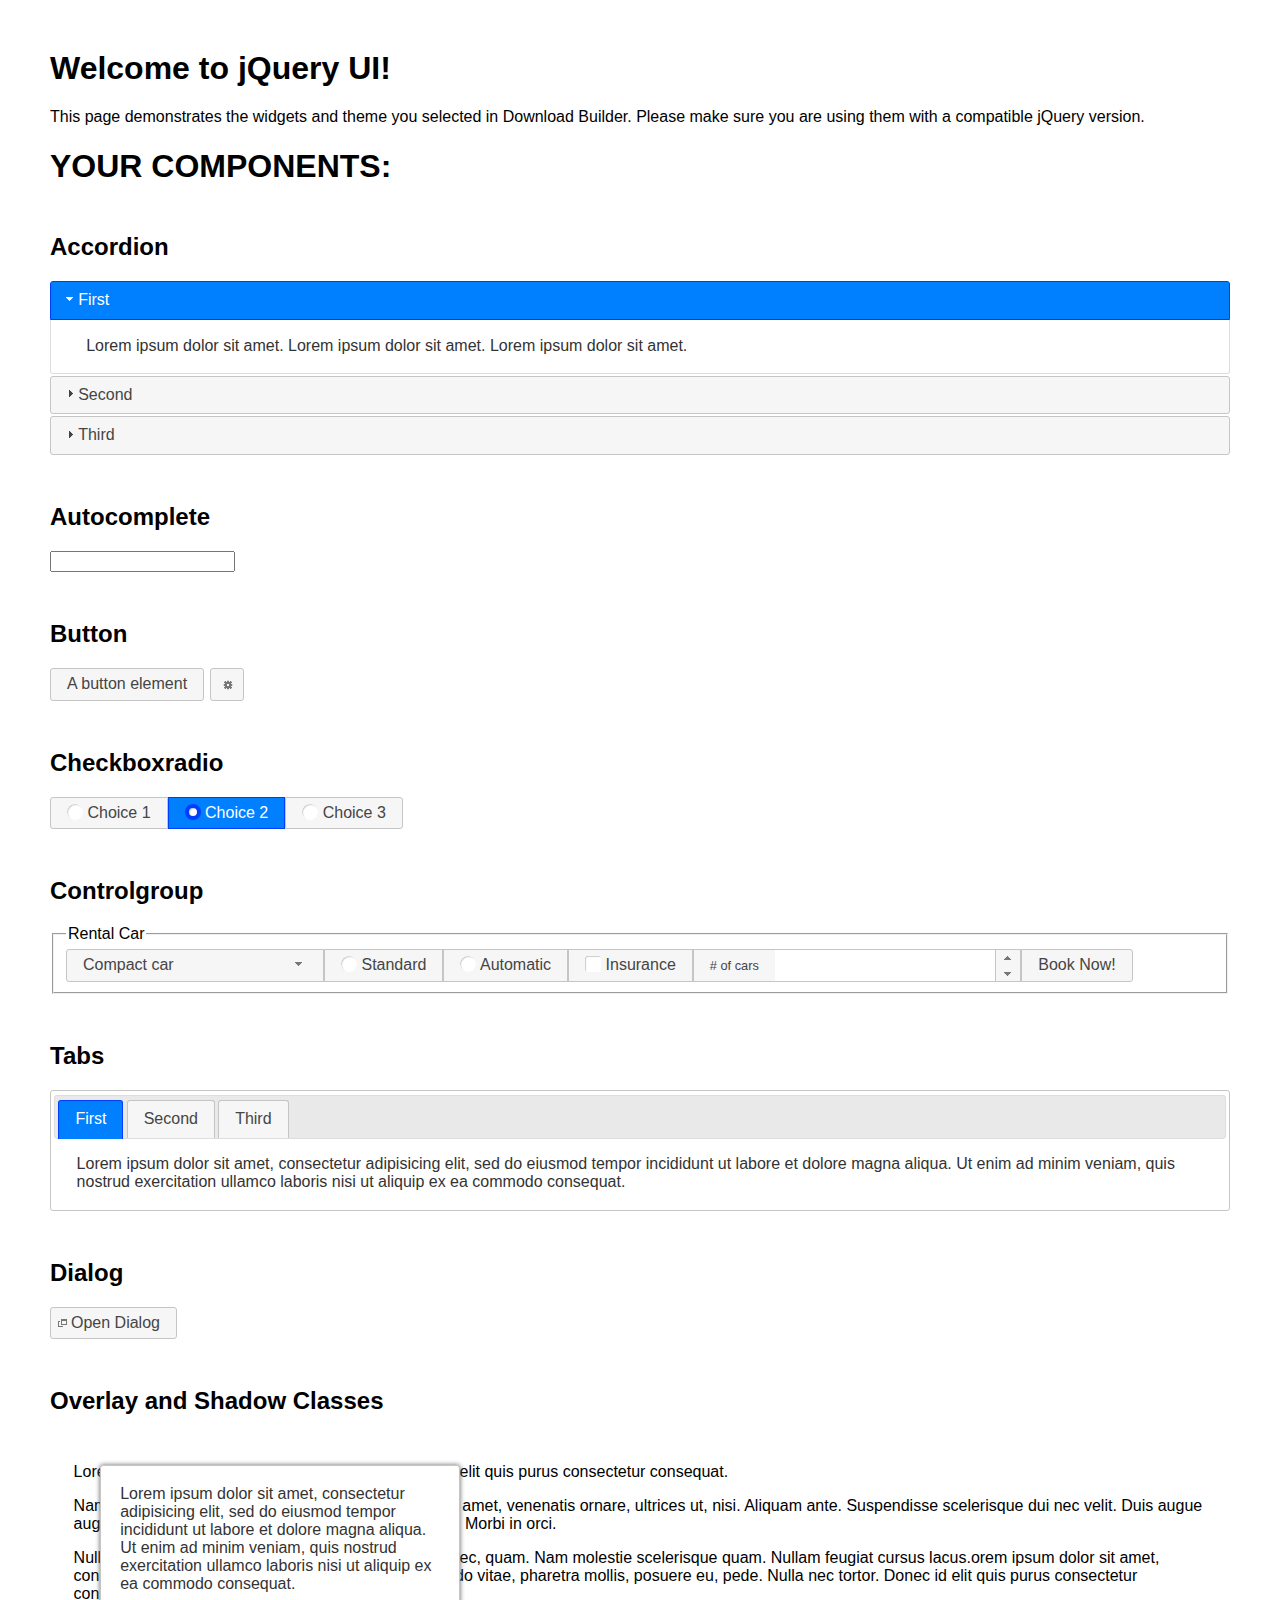
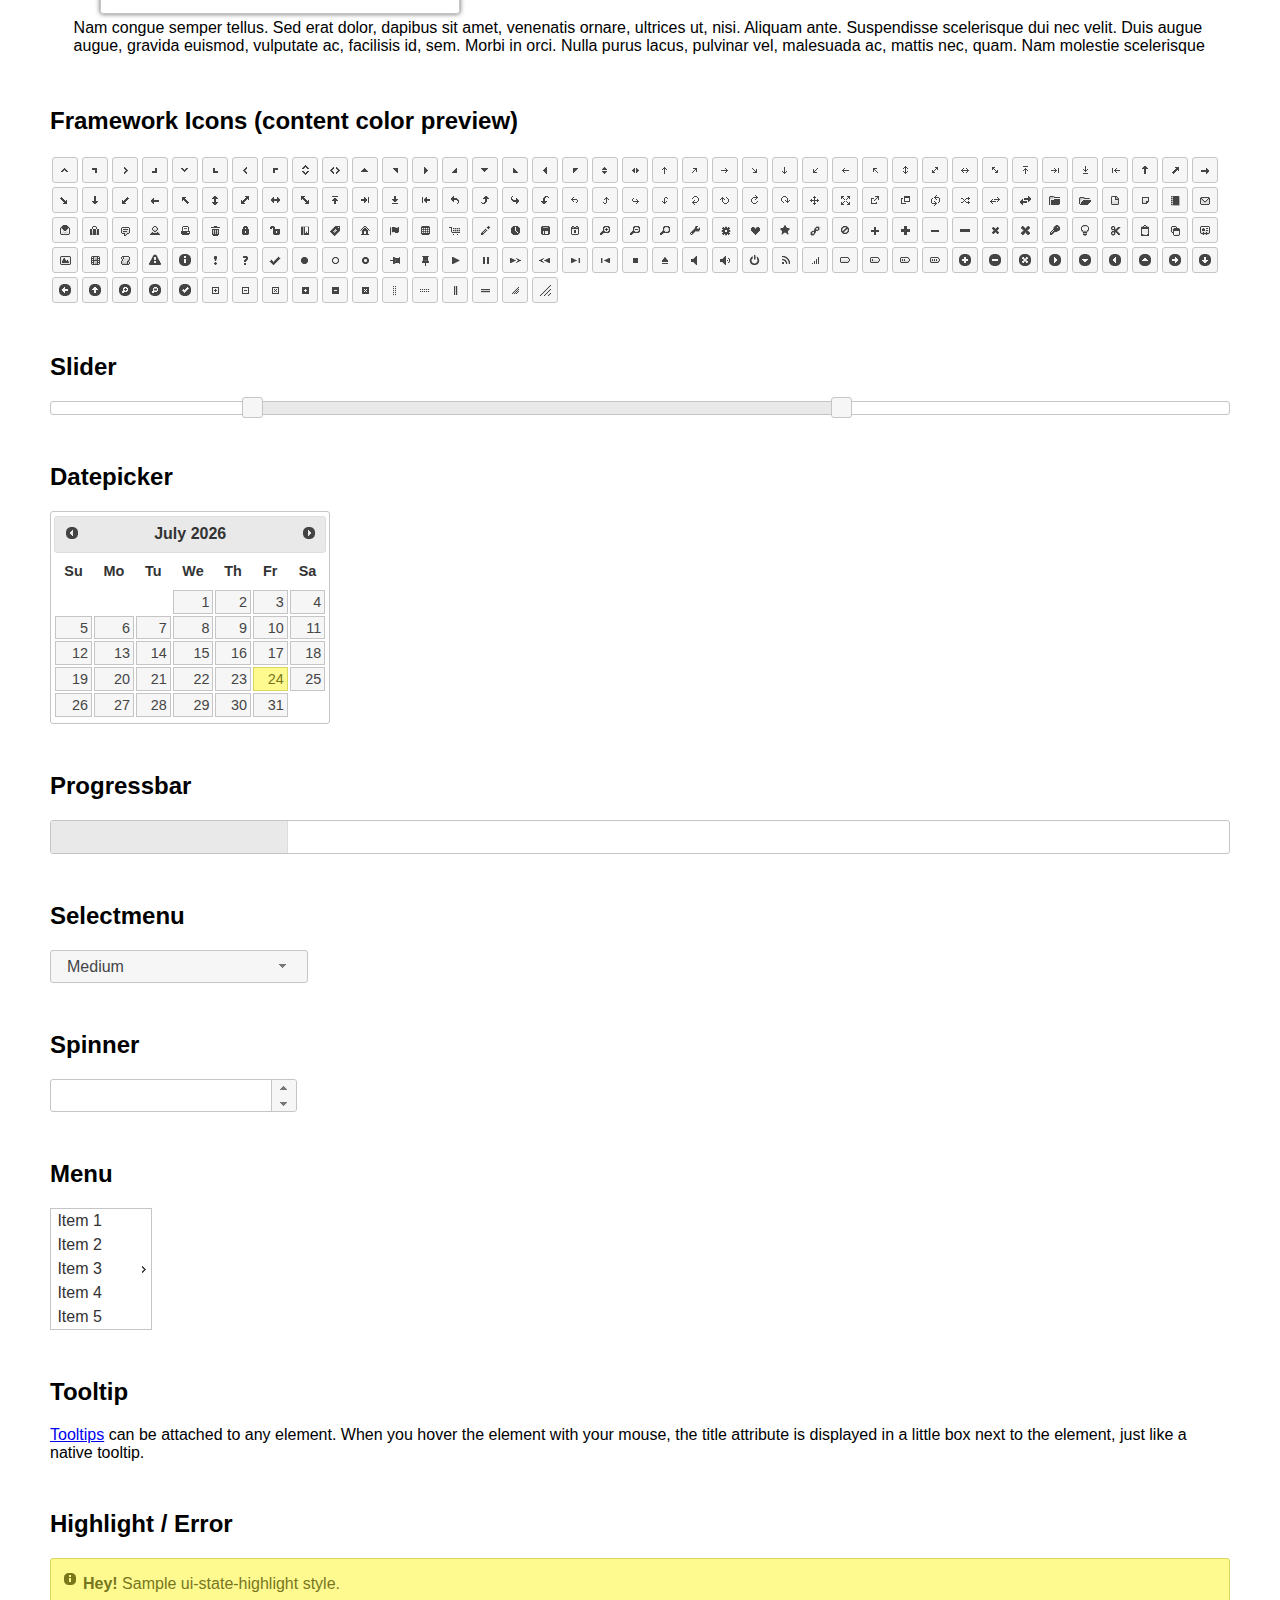
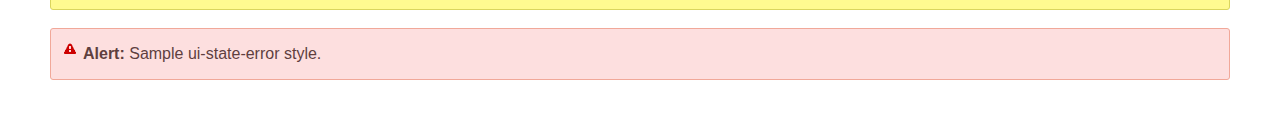
<file: jQuery/jquery-ui-1.12.1/index.html>
<!doctype html>
<html lang="us">
<head>
	<meta charset="utf-8">
	<title>jQuery UI Example Page</title>
	<link href="jquery-ui.css" rel="stylesheet">
	<style>
	body{
		font-family: "Trebuchet MS", sans-serif;
		margin: 50px;
	}
	.demoHeaders {
		margin-top: 2em;
	}
	#dialog-link {
		padding: .4em 1em .4em 20px;
		text-decoration: none;
		position: relative;
	}
	#dialog-link span.ui-icon {
		margin: 0 5px 0 0;
		position: absolute;
		left: .2em;
		top: 50%;
		margin-top: -8px;
	}
	#icons {
		margin: 0;
		padding: 0;
	}
	#icons li {
		margin: 2px;
		position: relative;
		padding: 4px 0;
		cursor: pointer;
		float: left;
		list-style: none;
	}
	#icons span.ui-icon {
		float: left;
		margin: 0 4px;
	}
	.fakewindowcontain .ui-widget-overlay {
		position: absolute;
	}
	select {
		width: 200px;
	}
	</style>
</head>
<body>

<h1>Welcome to jQuery UI!</h1>

<div class="ui-widget">
	<p>This page demonstrates the widgets and theme you selected in Download Builder. Please make sure you are using them with a compatible jQuery version.</p>
</div>

<h1>YOUR COMPONENTS:</h1>


<!-- Accordion -->
<h2 class="demoHeaders">Accordion</h2>
<div id="accordion">
	<h3>First</h3>
	<div>Lorem ipsum dolor sit amet. Lorem ipsum dolor sit amet. Lorem ipsum dolor sit amet.</div>
	<h3>Second</h3>
	<div>Phasellus mattis tincidunt nibh.</div>
	<h3>Third</h3>
	<div>Nam dui erat, auctor a, dignissim quis.</div>
</div>



<!-- Autocomplete -->
<h2 class="demoHeaders">Autocomplete</h2>
<div>
	<input id="autocomplete" title="type &quot;a&quot;">
</div>



<!-- Button -->
<h2 class="demoHeaders">Button</h2>
<button id="button">A button element</button>
<button id="button-icon">An icon-only button</button>



<!-- Checkboxradio -->
<h2 class="demoHeaders">Checkboxradio</h2>
<form style="margin-top: 1em;">
	<div id="radioset">
		<input type="radio" id="radio1" name="radio"><label for="radio1">Choice 1</label>
		<input type="radio" id="radio2" name="radio" checked="checked"><label for="radio2">Choice 2</label>
		<input type="radio" id="radio3" name="radio"><label for="radio3">Choice 3</label>
	</div>
</form>



<!-- Controlgroup -->
<h2 class="demoHeaders">Controlgroup</h2>
<fieldset>
	<legend>Rental Car</legend>
	<div id="controlgroup">
		<select id="car-type">
			<option>Compact car</option>
			<option>Midsize car</option>
			<option>Full size car</option>
			<option>SUV</option>
			<option>Luxury</option>
			<option>Truck</option>
			<option>Van</option>
		</select>
		<label for="transmission-standard">Standard</label>
		<input type="radio" name="transmission" id="transmission-standard">
		<label for="transmission-automatic">Automatic</label>
		<input type="radio" name="transmission" id="transmission-automatic">
		<label for="insurance">Insurance</label>
		<input type="checkbox" name="insurance" id="insurance">
		<label for="horizontal-spinner" class="ui-controlgroup-label"># of cars</label>
		<input id="horizontal-spinner" class="ui-spinner-input">
		<button>Book Now!</button>
	</div>
</fieldset>



<!-- Tabs -->
<h2 class="demoHeaders">Tabs</h2>
<div id="tabs">
	<ul>
		<li><a href="#tabs-1">First</a></li>
		<li><a href="#tabs-2">Second</a></li>
		<li><a href="#tabs-3">Third</a></li>
	</ul>
	<div id="tabs-1">Lorem ipsum dolor sit amet, consectetur adipisicing elit, sed do eiusmod tempor incididunt ut labore et dolore magna aliqua. Ut enim ad minim veniam, quis nostrud exercitation ullamco laboris nisi ut aliquip ex ea commodo consequat.</div>
	<div id="tabs-2">Phasellus mattis tincidunt nibh. Cras orci urna, blandit id, pretium vel, aliquet ornare, felis. Maecenas scelerisque sem non nisl. Fusce sed lorem in enim dictum bibendum.</div>
	<div id="tabs-3">Nam dui erat, auctor a, dignissim quis, sollicitudin eu, felis. Pellentesque nisi urna, interdum eget, sagittis et, consequat vestibulum, lacus. Mauris porttitor ullamcorper augue.</div>
</div>



<h2 class="demoHeaders">Dialog</h2>
<p>
	<button id="dialog-link" class="ui-button ui-corner-all ui-widget">
		<span class="ui-icon ui-icon-newwin"></span>Open Dialog
	</button>
</p>

<h2 class="demoHeaders">Overlay and Shadow Classes</h2>
<div style="position: relative; width: 96%; height: 200px; padding:1% 2%; overflow:hidden;" class="fakewindowcontain">
	<p>Lorem ipsum dolor sit amet,  Nulla nec tortor. Donec id elit quis purus consectetur consequat. </p><p>Nam congue semper tellus. Sed erat dolor, dapibus sit amet, venenatis ornare, ultrices ut, nisi. Aliquam ante. Suspendisse scelerisque dui nec velit. Duis augue augue, gravida euismod, vulputate ac, facilisis id, sem. Morbi in orci. </p><p>Nulla purus lacus, pulvinar vel, malesuada ac, mattis nec, quam. Nam molestie scelerisque quam. Nullam feugiat cursus lacus.orem ipsum dolor sit amet, consectetur adipiscing elit. Donec libero risus, commodo vitae, pharetra mollis, posuere eu, pede. Nulla nec tortor. Donec id elit quis purus consectetur consequat. </p><p>Nam congue semper tellus. Sed erat dolor, dapibus sit amet, venenatis ornare, ultrices ut, nisi. Aliquam ante. Suspendisse scelerisque dui nec velit. Duis augue augue, gravida euismod, vulputate ac, facilisis id, sem. Morbi in orci. Nulla purus lacus, pulvinar vel, malesuada ac, mattis nec, quam. Nam molestie scelerisque quam. </p><p>Nullam feugiat cursus lacus.orem ipsum dolor sit amet, consectetur adipiscing elit. Donec libero risus, commodo vitae, pharetra mollis, posuere eu, pede. Nulla nec tortor. Donec id elit quis purus consectetur consequat. Nam congue semper tellus. Sed erat dolor, dapibus sit amet, venenatis ornare, ultrices ut, nisi. Aliquam ante. </p><p>Suspendisse scelerisque dui nec velit. Duis augue augue, gravida euismod, vulputate ac, facilisis id, sem. Morbi in orci. Nulla purus lacus, pulvinar vel, malesuada ac, mattis nec, quam. Nam molestie scelerisque quam. Nullam feugiat cursus lacus.orem ipsum dolor sit amet, consectetur adipiscing elit. Donec libero risus, commodo vitae, pharetra mollis, posuere eu, pede. Nulla nec tortor. Donec id elit quis purus consectetur consequat. Nam congue semper tellus. Sed erat dolor, dapibus sit amet, venenatis ornare, ultrices ut, nisi. </p>

	<!-- ui-dialog -->
	<div class="ui-widget-overlay ui-front"></div>
	<div style="position: absolute; width: 320px; left: 50px; top: 30px; padding: 1.2em" class="ui-widget ui-front ui-widget-content ui-corner-all ui-widget-shadow">
		Lorem ipsum dolor sit amet, consectetur adipisicing elit, sed do eiusmod tempor incididunt ut labore et dolore magna aliqua. Ut enim ad minim veniam, quis nostrud exercitation ullamco laboris nisi ut aliquip ex ea commodo consequat.
	</div>

</div>

<!-- ui-dialog -->
<div id="dialog" title="Dialog Title">
	<p>Lorem ipsum dolor sit amet, consectetur adipisicing elit, sed do eiusmod tempor incididunt ut labore et dolore magna aliqua. Ut enim ad minim veniam, quis nostrud exercitation ullamco laboris nisi ut aliquip ex ea commodo consequat.</p>
</div>



<h2 class="demoHeaders">Framework Icons (content color preview)</h2>
<ul id="icons" class="ui-widget ui-helper-clearfix">
	<li class="ui-state-default ui-corner-all" title=".ui-icon-caret-1-n"><span class="ui-icon ui-icon-caret-1-n"></span></li>
	<li class="ui-state-default ui-corner-all" title=".ui-icon-caret-1-ne"><span class="ui-icon ui-icon-caret-1-ne"></span></li>
	<li class="ui-state-default ui-corner-all" title=".ui-icon-caret-1-e"><span class="ui-icon ui-icon-caret-1-e"></span></li>
	<li class="ui-state-default ui-corner-all" title=".ui-icon-caret-1-se"><span class="ui-icon ui-icon-caret-1-se"></span></li>
	<li class="ui-state-default ui-corner-all" title=".ui-icon-caret-1-s"><span class="ui-icon ui-icon-caret-1-s"></span></li>
	<li class="ui-state-default ui-corner-all" title=".ui-icon-caret-1-sw"><span class="ui-icon ui-icon-caret-1-sw"></span></li>
	<li class="ui-state-default ui-corner-all" title=".ui-icon-caret-1-w"><span class="ui-icon ui-icon-caret-1-w"></span></li>
	<li class="ui-state-default ui-corner-all" title=".ui-icon-caret-1-nw"><span class="ui-icon ui-icon-caret-1-nw"></span></li>
	<li class="ui-state-default ui-corner-all" title=".ui-icon-caret-2-n-s"><span class="ui-icon ui-icon-caret-2-n-s"></span></li>
	<li class="ui-state-default ui-corner-all" title=".ui-icon-caret-2-e-w"><span class="ui-icon ui-icon-caret-2-e-w"></span></li>
	<li class="ui-state-default ui-corner-all" title=".ui-icon-triangle-1-n"><span class="ui-icon ui-icon-triangle-1-n"></span></li>
	<li class="ui-state-default ui-corner-all" title=".ui-icon-triangle-1-ne"><span class="ui-icon ui-icon-triangle-1-ne"></span></li>
	<li class="ui-state-default ui-corner-all" title=".ui-icon-triangle-1-e"><span class="ui-icon ui-icon-triangle-1-e"></span></li>
	<li class="ui-state-default ui-corner-all" title=".ui-icon-triangle-1-se"><span class="ui-icon ui-icon-triangle-1-se"></span></li>
	<li class="ui-state-default ui-corner-all" title=".ui-icon-triangle-1-s"><span class="ui-icon ui-icon-triangle-1-s"></span></li>
	<li class="ui-state-default ui-corner-all" title=".ui-icon-triangle-1-sw"><span class="ui-icon ui-icon-triangle-1-sw"></span></li>
	<li class="ui-state-default ui-corner-all" title=".ui-icon-triangle-1-w"><span class="ui-icon ui-icon-triangle-1-w"></span></li>
	<li class="ui-state-default ui-corner-all" title=".ui-icon-triangle-1-nw"><span class="ui-icon ui-icon-triangle-1-nw"></span></li>
	<li class="ui-state-default ui-corner-all" title=".ui-icon-triangle-2-n-s"><span class="ui-icon ui-icon-triangle-2-n-s"></span></li>
	<li class="ui-state-default ui-corner-all" title=".ui-icon-triangle-2-e-w"><span class="ui-icon ui-icon-triangle-2-e-w"></span></li>
	<li class="ui-state-default ui-corner-all" title=".ui-icon-arrow-1-n"><span class="ui-icon ui-icon-arrow-1-n"></span></li>
	<li class="ui-state-default ui-corner-all" title=".ui-icon-arrow-1-ne"><span class="ui-icon ui-icon-arrow-1-ne"></span></li>
	<li class="ui-state-default ui-corner-all" title=".ui-icon-arrow-1-e"><span class="ui-icon ui-icon-arrow-1-e"></span></li>
	<li class="ui-state-default ui-corner-all" title=".ui-icon-arrow-1-se"><span class="ui-icon ui-icon-arrow-1-se"></span></li>
	<li class="ui-state-default ui-corner-all" title=".ui-icon-arrow-1-s"><span class="ui-icon ui-icon-arrow-1-s"></span></li>
	<li class="ui-state-default ui-corner-all" title=".ui-icon-arrow-1-sw"><span class="ui-icon ui-icon-arrow-1-sw"></span></li>
	<li class="ui-state-default ui-corner-all" title=".ui-icon-arrow-1-w"><span class="ui-icon ui-icon-arrow-1-w"></span></li>
	<li class="ui-state-default ui-corner-all" title=".ui-icon-arrow-1-nw"><span class="ui-icon ui-icon-arrow-1-nw"></span></li>
	<li class="ui-state-default ui-corner-all" title=".ui-icon-arrow-2-n-s"><span class="ui-icon ui-icon-arrow-2-n-s"></span></li>
	<li class="ui-state-default ui-corner-all" title=".ui-icon-arrow-2-ne-sw"><span class="ui-icon ui-icon-arrow-2-ne-sw"></span></li>
	<li class="ui-state-default ui-corner-all" title=".ui-icon-arrow-2-e-w"><span class="ui-icon ui-icon-arrow-2-e-w"></span></li>
	<li class="ui-state-default ui-corner-all" title=".ui-icon-arrow-2-se-nw"><span class="ui-icon ui-icon-arrow-2-se-nw"></span></li>
	<li class="ui-state-default ui-corner-all" title=".ui-icon-arrowstop-1-n"><span class="ui-icon ui-icon-arrowstop-1-n"></span></li>
	<li class="ui-state-default ui-corner-all" title=".ui-icon-arrowstop-1-e"><span class="ui-icon ui-icon-arrowstop-1-e"></span></li>
	<li class="ui-state-default ui-corner-all" title=".ui-icon-arrowstop-1-s"><span class="ui-icon ui-icon-arrowstop-1-s"></span></li>
	<li class="ui-state-default ui-corner-all" title=".ui-icon-arrowstop-1-w"><span class="ui-icon ui-icon-arrowstop-1-w"></span></li>
	<li class="ui-state-default ui-corner-all" title=".ui-icon-arrowthick-1-n"><span class="ui-icon ui-icon-arrowthick-1-n"></span></li>
	<li class="ui-state-default ui-corner-all" title=".ui-icon-arrowthick-1-ne"><span class="ui-icon ui-icon-arrowthick-1-ne"></span></li>
	<li class="ui-state-default ui-corner-all" title=".ui-icon-arrowthick-1-e"><span class="ui-icon ui-icon-arrowthick-1-e"></span></li>
	<li class="ui-state-default ui-corner-all" title=".ui-icon-arrowthick-1-se"><span class="ui-icon ui-icon-arrowthick-1-se"></span></li>
	<li class="ui-state-default ui-corner-all" title=".ui-icon-arrowthick-1-s"><span class="ui-icon ui-icon-arrowthick-1-s"></span></li>
	<li class="ui-state-default ui-corner-all" title=".ui-icon-arrowthick-1-sw"><span class="ui-icon ui-icon-arrowthick-1-sw"></span></li>
	<li class="ui-state-default ui-corner-all" title=".ui-icon-arrowthick-1-w"><span class="ui-icon ui-icon-arrowthick-1-w"></span></li>
	<li class="ui-state-default ui-corner-all" title=".ui-icon-arrowthick-1-nw"><span class="ui-icon ui-icon-arrowthick-1-nw"></span></li>
	<li class="ui-state-default ui-corner-all" title=".ui-icon-arrowthick-2-n-s"><span class="ui-icon ui-icon-arrowthick-2-n-s"></span></li>
	<li class="ui-state-default ui-corner-all" title=".ui-icon-arrowthick-2-ne-sw"><span class="ui-icon ui-icon-arrowthick-2-ne-sw"></span></li>
	<li class="ui-state-default ui-corner-all" title=".ui-icon-arrowthick-2-e-w"><span class="ui-icon ui-icon-arrowthick-2-e-w"></span></li>
	<li class="ui-state-default ui-corner-all" title=".ui-icon-arrowthick-2-se-nw"><span class="ui-icon ui-icon-arrowthick-2-se-nw"></span></li>
	<li class="ui-state-default ui-corner-all" title=".ui-icon-arrowthickstop-1-n"><span class="ui-icon ui-icon-arrowthickstop-1-n"></span></li>
	<li class="ui-state-default ui-corner-all" title=".ui-icon-arrowthickstop-1-e"><span class="ui-icon ui-icon-arrowthickstop-1-e"></span></li>
	<li class="ui-state-default ui-corner-all" title=".ui-icon-arrowthickstop-1-s"><span class="ui-icon ui-icon-arrowthickstop-1-s"></span></li>
	<li class="ui-state-default ui-corner-all" title=".ui-icon-arrowthickstop-1-w"><span class="ui-icon ui-icon-arrowthickstop-1-w"></span></li>
	<li class="ui-state-default ui-corner-all" title=".ui-icon-arrowreturnthick-1-w"><span class="ui-icon ui-icon-arrowreturnthick-1-w"></span></li>
	<li class="ui-state-default ui-corner-all" title=".ui-icon-arrowreturnthick-1-n"><span class="ui-icon ui-icon-arrowreturnthick-1-n"></span></li>
	<li class="ui-state-default ui-corner-all" title=".ui-icon-arrowreturnthick-1-e"><span class="ui-icon ui-icon-arrowreturnthick-1-e"></span></li>
	<li class="ui-state-default ui-corner-all" title=".ui-icon-arrowreturnthick-1-s"><span class="ui-icon ui-icon-arrowreturnthick-1-s"></span></li>
	<li class="ui-state-default ui-corner-all" title=".ui-icon-arrowreturn-1-w"><span class="ui-icon ui-icon-arrowreturn-1-w"></span></li>
	<li class="ui-state-default ui-corner-all" title=".ui-icon-arrowreturn-1-n"><span class="ui-icon ui-icon-arrowreturn-1-n"></span></li>
	<li class="ui-state-default ui-corner-all" title=".ui-icon-arrowreturn-1-e"><span class="ui-icon ui-icon-arrowreturn-1-e"></span></li>
	<li class="ui-state-default ui-corner-all" title=".ui-icon-arrowreturn-1-s"><span class="ui-icon ui-icon-arrowreturn-1-s"></span></li>
	<li class="ui-state-default ui-corner-all" title=".ui-icon-arrowrefresh-1-w"><span class="ui-icon ui-icon-arrowrefresh-1-w"></span></li>
	<li class="ui-state-default ui-corner-all" title=".ui-icon-arrowrefresh-1-n"><span class="ui-icon ui-icon-arrowrefresh-1-n"></span></li>
	<li class="ui-state-default ui-corner-all" title=".ui-icon-arrowrefresh-1-e"><span class="ui-icon ui-icon-arrowrefresh-1-e"></span></li>
	<li class="ui-state-default ui-corner-all" title=".ui-icon-arrowrefresh-1-s"><span class="ui-icon ui-icon-arrowrefresh-1-s"></span></li>
	<li class="ui-state-default ui-corner-all" title=".ui-icon-arrow-4"><span class="ui-icon ui-icon-arrow-4"></span></li>
	<li class="ui-state-default ui-corner-all" title=".ui-icon-arrow-4-diag"><span class="ui-icon ui-icon-arrow-4-diag"></span></li>
	<li class="ui-state-default ui-corner-all" title=".ui-icon-extlink"><span class="ui-icon ui-icon-extlink"></span></li>
	<li class="ui-state-default ui-corner-all" title=".ui-icon-newwin"><span class="ui-icon ui-icon-newwin"></span></li>
	<li class="ui-state-default ui-corner-all" title=".ui-icon-refresh"><span class="ui-icon ui-icon-refresh"></span></li>
	<li class="ui-state-default ui-corner-all" title=".ui-icon-shuffle"><span class="ui-icon ui-icon-shuffle"></span></li>
	<li class="ui-state-default ui-corner-all" title=".ui-icon-transfer-e-w"><span class="ui-icon ui-icon-transfer-e-w"></span></li>
	<li class="ui-state-default ui-corner-all" title=".ui-icon-transferthick-e-w"><span class="ui-icon ui-icon-transferthick-e-w"></span></li>
	<li class="ui-state-default ui-corner-all" title=".ui-icon-folder-collapsed"><span class="ui-icon ui-icon-folder-collapsed"></span></li>
	<li class="ui-state-default ui-corner-all" title=".ui-icon-folder-open"><span class="ui-icon ui-icon-folder-open"></span></li>
	<li class="ui-state-default ui-corner-all" title=".ui-icon-document"><span class="ui-icon ui-icon-document"></span></li>
	<li class="ui-state-default ui-corner-all" title=".ui-icon-document-b"><span class="ui-icon ui-icon-document-b"></span></li>
	<li class="ui-state-default ui-corner-all" title=".ui-icon-note"><span class="ui-icon ui-icon-note"></span></li>
	<li class="ui-state-default ui-corner-all" title=".ui-icon-mail-closed"><span class="ui-icon ui-icon-mail-closed"></span></li>
	<li class="ui-state-default ui-corner-all" title=".ui-icon-mail-open"><span class="ui-icon ui-icon-mail-open"></span></li>
	<li class="ui-state-default ui-corner-all" title=".ui-icon-suitcase"><span class="ui-icon ui-icon-suitcase"></span></li>
	<li class="ui-state-default ui-corner-all" title=".ui-icon-comment"><span class="ui-icon ui-icon-comment"></span></li>
	<li class="ui-state-default ui-corner-all" title=".ui-icon-person"><span class="ui-icon ui-icon-person"></span></li>
	<li class="ui-state-default ui-corner-all" title=".ui-icon-print"><span class="ui-icon ui-icon-print"></span></li>
	<li class="ui-state-default ui-corner-all" title=".ui-icon-trash"><span class="ui-icon ui-icon-trash"></span></li>
	<li class="ui-state-default ui-corner-all" title=".ui-icon-locked"><span class="ui-icon ui-icon-locked"></span></li>
	<li class="ui-state-default ui-corner-all" title=".ui-icon-unlocked"><span class="ui-icon ui-icon-unlocked"></span></li>
	<li class="ui-state-default ui-corner-all" title=".ui-icon-bookmark"><span class="ui-icon ui-icon-bookmark"></span></li>
	<li class="ui-state-default ui-corner-all" title=".ui-icon-tag"><span class="ui-icon ui-icon-tag"></span></li>
	<li class="ui-state-default ui-corner-all" title=".ui-icon-home"><span class="ui-icon ui-icon-home"></span></li>
	<li class="ui-state-default ui-corner-all" title=".ui-icon-flag"><span class="ui-icon ui-icon-flag"></span></li>
	<li class="ui-state-default ui-corner-all" title=".ui-icon-calculator"><span class="ui-icon ui-icon-calculator"></span></li>
	<li class="ui-state-default ui-corner-all" title=".ui-icon-cart"><span class="ui-icon ui-icon-cart"></span></li>
	<li class="ui-state-default ui-corner-all" title=".ui-icon-pencil"><span class="ui-icon ui-icon-pencil"></span></li>
	<li class="ui-state-default ui-corner-all" title=".ui-icon-clock"><span class="ui-icon ui-icon-clock"></span></li>
	<li class="ui-state-default ui-corner-all" title=".ui-icon-disk"><span class="ui-icon ui-icon-disk"></span></li>
	<li class="ui-state-default ui-corner-all" title=".ui-icon-calendar"><span class="ui-icon ui-icon-calendar"></span></li>
	<li class="ui-state-default ui-corner-all" title=".ui-icon-zoomin"><span class="ui-icon ui-icon-zoomin"></span></li>
	<li class="ui-state-default ui-corner-all" title=".ui-icon-zoomout"><span class="ui-icon ui-icon-zoomout"></span></li>
	<li class="ui-state-default ui-corner-all" title=".ui-icon-search"><span class="ui-icon ui-icon-search"></span></li>
	<li class="ui-state-default ui-corner-all" title=".ui-icon-wrench"><span class="ui-icon ui-icon-wrench"></span></li>
	<li class="ui-state-default ui-corner-all" title=".ui-icon-gear"><span class="ui-icon ui-icon-gear"></span></li>
	<li class="ui-state-default ui-corner-all" title=".ui-icon-heart"><span class="ui-icon ui-icon-heart"></span></li>
	<li class="ui-state-default ui-corner-all" title=".ui-icon-star"><span class="ui-icon ui-icon-star"></span></li>
	<li class="ui-state-default ui-corner-all" title=".ui-icon-link"><span class="ui-icon ui-icon-link"></span></li>
	<li class="ui-state-default ui-corner-all" title=".ui-icon-cancel"><span class="ui-icon ui-icon-cancel"></span></li>
	<li class="ui-state-default ui-corner-all" title=".ui-icon-plus"><span class="ui-icon ui-icon-plus"></span></li>
	<li class="ui-state-default ui-corner-all" title=".ui-icon-plusthick"><span class="ui-icon ui-icon-plusthick"></span></li>
	<li class="ui-state-default ui-corner-all" title=".ui-icon-minus"><span class="ui-icon ui-icon-minus"></span></li>
	<li class="ui-state-default ui-corner-all" title=".ui-icon-minusthick"><span class="ui-icon ui-icon-minusthick"></span></li>
	<li class="ui-state-default ui-corner-all" title=".ui-icon-close"><span class="ui-icon ui-icon-close"></span></li>
	<li class="ui-state-default ui-corner-all" title=".ui-icon-closethick"><span class="ui-icon ui-icon-closethick"></span></li>
	<li class="ui-state-default ui-corner-all" title=".ui-icon-key"><span class="ui-icon ui-icon-key"></span></li>
	<li class="ui-state-default ui-corner-all" title=".ui-icon-lightbulb"><span class="ui-icon ui-icon-lightbulb"></span></li>
	<li class="ui-state-default ui-corner-all" title=".ui-icon-scissors"><span class="ui-icon ui-icon-scissors"></span></li>
	<li class="ui-state-default ui-corner-all" title=".ui-icon-clipboard"><span class="ui-icon ui-icon-clipboard"></span></li>
	<li class="ui-state-default ui-corner-all" title=".ui-icon-copy"><span class="ui-icon ui-icon-copy"></span></li>
	<li class="ui-state-default ui-corner-all" title=".ui-icon-contact"><span class="ui-icon ui-icon-contact"></span></li>
	<li class="ui-state-default ui-corner-all" title=".ui-icon-image"><span class="ui-icon ui-icon-image"></span></li>
	<li class="ui-state-default ui-corner-all" title=".ui-icon-video"><span class="ui-icon ui-icon-video"></span></li>
	<li class="ui-state-default ui-corner-all" title=".ui-icon-script"><span class="ui-icon ui-icon-script"></span></li>
	<li class="ui-state-default ui-corner-all" title=".ui-icon-alert"><span class="ui-icon ui-icon-alert"></span></li>
	<li class="ui-state-default ui-corner-all" title=".ui-icon-info"><span class="ui-icon ui-icon-info"></span></li>
	<li class="ui-state-default ui-corner-all" title=".ui-icon-notice"><span class="ui-icon ui-icon-notice"></span></li>
	<li class="ui-state-default ui-corner-all" title=".ui-icon-help"><span class="ui-icon ui-icon-help"></span></li>
	<li class="ui-state-default ui-corner-all" title=".ui-icon-check"><span class="ui-icon ui-icon-check"></span></li>
	<li class="ui-state-default ui-corner-all" title=".ui-icon-bullet"><span class="ui-icon ui-icon-bullet"></span></li>
	<li class="ui-state-default ui-corner-all" title=".ui-icon-radio-off"><span class="ui-icon ui-icon-radio-off"></span></li>
	<li class="ui-state-default ui-corner-all" title=".ui-icon-radio-on"><span class="ui-icon ui-icon-radio-on"></span></li>
	<li class="ui-state-default ui-corner-all" title=".ui-icon-pin-w"><span class="ui-icon ui-icon-pin-w"></span></li>
	<li class="ui-state-default ui-corner-all" title=".ui-icon-pin-s"><span class="ui-icon ui-icon-pin-s"></span></li>
	<li class="ui-state-default ui-corner-all" title=".ui-icon-play"><span class="ui-icon ui-icon-play"></span></li>
	<li class="ui-state-default ui-corner-all" title=".ui-icon-pause"><span class="ui-icon ui-icon-pause"></span></li>
	<li class="ui-state-default ui-corner-all" title=".ui-icon-seek-next"><span class="ui-icon ui-icon-seek-next"></span></li>
	<li class="ui-state-default ui-corner-all" title=".ui-icon-seek-prev"><span class="ui-icon ui-icon-seek-prev"></span></li>
	<li class="ui-state-default ui-corner-all" title=".ui-icon-seek-end"><span class="ui-icon ui-icon-seek-end"></span></li>
	<li class="ui-state-default ui-corner-all" title=".ui-icon-seek-first"><span class="ui-icon ui-icon-seek-first"></span></li>
	<li class="ui-state-default ui-corner-all" title=".ui-icon-stop"><span class="ui-icon ui-icon-stop"></span></li>
	<li class="ui-state-default ui-corner-all" title=".ui-icon-eject"><span class="ui-icon ui-icon-eject"></span></li>
	<li class="ui-state-default ui-corner-all" title=".ui-icon-volume-off"><span class="ui-icon ui-icon-volume-off"></span></li>
	<li class="ui-state-default ui-corner-all" title=".ui-icon-volume-on"><span class="ui-icon ui-icon-volume-on"></span></li>
	<li class="ui-state-default ui-corner-all" title=".ui-icon-power"><span class="ui-icon ui-icon-power"></span></li>
	<li class="ui-state-default ui-corner-all" title=".ui-icon-signal-diag"><span class="ui-icon ui-icon-signal-diag"></span></li>
	<li class="ui-state-default ui-corner-all" title=".ui-icon-signal"><span class="ui-icon ui-icon-signal"></span></li>
	<li class="ui-state-default ui-corner-all" title=".ui-icon-battery-0"><span class="ui-icon ui-icon-battery-0"></span></li>
	<li class="ui-state-default ui-corner-all" title=".ui-icon-battery-1"><span class="ui-icon ui-icon-battery-1"></span></li>
	<li class="ui-state-default ui-corner-all" title=".ui-icon-battery-2"><span class="ui-icon ui-icon-battery-2"></span></li>
	<li class="ui-state-default ui-corner-all" title=".ui-icon-battery-3"><span class="ui-icon ui-icon-battery-3"></span></li>
	<li class="ui-state-default ui-corner-all" title=".ui-icon-circle-plus"><span class="ui-icon ui-icon-circle-plus"></span></li>
	<li class="ui-state-default ui-corner-all" title=".ui-icon-circle-minus"><span class="ui-icon ui-icon-circle-minus"></span></li>
	<li class="ui-state-default ui-corner-all" title=".ui-icon-circle-close"><span class="ui-icon ui-icon-circle-close"></span></li>
	<li class="ui-state-default ui-corner-all" title=".ui-icon-circle-triangle-e"><span class="ui-icon ui-icon-circle-triangle-e"></span></li>
	<li class="ui-state-default ui-corner-all" title=".ui-icon-circle-triangle-s"><span class="ui-icon ui-icon-circle-triangle-s"></span></li>
	<li class="ui-state-default ui-corner-all" title=".ui-icon-circle-triangle-w"><span class="ui-icon ui-icon-circle-triangle-w"></span></li>
	<li class="ui-state-default ui-corner-all" title=".ui-icon-circle-triangle-n"><span class="ui-icon ui-icon-circle-triangle-n"></span></li>
	<li class="ui-state-default ui-corner-all" title=".ui-icon-circle-arrow-e"><span class="ui-icon ui-icon-circle-arrow-e"></span></li>
	<li class="ui-state-default ui-corner-all" title=".ui-icon-circle-arrow-s"><span class="ui-icon ui-icon-circle-arrow-s"></span></li>
	<li class="ui-state-default ui-corner-all" title=".ui-icon-circle-arrow-w"><span class="ui-icon ui-icon-circle-arrow-w"></span></li>
	<li class="ui-state-default ui-corner-all" title=".ui-icon-circle-arrow-n"><span class="ui-icon ui-icon-circle-arrow-n"></span></li>
	<li class="ui-state-default ui-corner-all" title=".ui-icon-circle-zoomin"><span class="ui-icon ui-icon-circle-zoomin"></span></li>
	<li class="ui-state-default ui-corner-all" title=".ui-icon-circle-zoomout"><span class="ui-icon ui-icon-circle-zoomout"></span></li>
	<li class="ui-state-default ui-corner-all" title=".ui-icon-circle-check"><span class="ui-icon ui-icon-circle-check"></span></li>
	<li class="ui-state-default ui-corner-all" title=".ui-icon-circlesmall-plus"><span class="ui-icon ui-icon-circlesmall-plus"></span></li>
	<li class="ui-state-default ui-corner-all" title=".ui-icon-circlesmall-minus"><span class="ui-icon ui-icon-circlesmall-minus"></span></li>
	<li class="ui-state-default ui-corner-all" title=".ui-icon-circlesmall-close"><span class="ui-icon ui-icon-circlesmall-close"></span></li>
	<li class="ui-state-default ui-corner-all" title=".ui-icon-squaresmall-plus"><span class="ui-icon ui-icon-squaresmall-plus"></span></li>
	<li class="ui-state-default ui-corner-all" title=".ui-icon-squaresmall-minus"><span class="ui-icon ui-icon-squaresmall-minus"></span></li>
	<li class="ui-state-default ui-corner-all" title=".ui-icon-squaresmall-close"><span class="ui-icon ui-icon-squaresmall-close"></span></li>
	<li class="ui-state-default ui-corner-all" title=".ui-icon-grip-dotted-vertical"><span class="ui-icon ui-icon-grip-dotted-vertical"></span></li>
	<li class="ui-state-default ui-corner-all" title=".ui-icon-grip-dotted-horizontal"><span class="ui-icon ui-icon-grip-dotted-horizontal"></span></li>
	<li class="ui-state-default ui-corner-all" title=".ui-icon-grip-solid-vertical"><span class="ui-icon ui-icon-grip-solid-vertical"></span></li>
	<li class="ui-state-default ui-corner-all" title=".ui-icon-grip-solid-horizontal"><span class="ui-icon ui-icon-grip-solid-horizontal"></span></li>
	<li class="ui-state-default ui-corner-all" title=".ui-icon-gripsmall-diagonal-se"><span class="ui-icon ui-icon-gripsmall-diagonal-se"></span></li>
	<li class="ui-state-default ui-corner-all" title=".ui-icon-grip-diagonal-se"><span class="ui-icon ui-icon-grip-diagonal-se"></span></li>
</ul>


<!-- Slider -->
<h2 class="demoHeaders">Slider</h2>
<div id="slider"></div>



<!-- Datepicker -->
<h2 class="demoHeaders">Datepicker</h2>
<div id="datepicker"></div>



<!-- Progressbar -->
<h2 class="demoHeaders">Progressbar</h2>
<div id="progressbar"></div>



<!-- Progressbar -->
<h2 class="demoHeaders">Selectmenu</h2>
<select id="selectmenu">
	<option>Slower</option>
	<option>Slow</option>
	<option selected="selected">Medium</option>
	<option>Fast</option>
	<option>Faster</option>
</select>



<!-- Spinner -->
<h2 class="demoHeaders">Spinner</h2>
<input id="spinner">



<!-- Menu -->
<h2 class="demoHeaders">Menu</h2>
<ul style="width:100px;" id="menu">
	<li><div>Item 1</div></li>
	<li><div>Item 2</div></li>
	<li><div>Item 3</div>
		<ul>
			<li><div>Item 3-1</div></li>
			<li><div>Item 3-2</div></li>
			<li><div>Item 3-3</div></li>
			<li><div>Item 3-4</div></li>
			<li><div>Item 3-5</div></li>
		</ul>
	</li>
	<li><div>Item 4</div></li>
	<li><div>Item 5</div></li>
</ul>



<!-- Tooltip -->
<h2 class="demoHeaders">Tooltip</h2>
<p id="tooltip">
	<a href="#" title="That&apos;s what this widget is">Tooltips</a> can be attached to any element. When you hover
the element with your mouse, the title attribute is displayed in a little box next to the element, just like a native tooltip.
</p>


<!-- Highlight / Error -->
<h2 class="demoHeaders">Highlight / Error</h2>
<div class="ui-widget">
	<div class="ui-state-highlight ui-corner-all" style="margin-top: 20px; padding: 0 .7em;">
		<p><span class="ui-icon ui-icon-info" style="float: left; margin-right: .3em;"></span>
		<strong>Hey!</strong> Sample ui-state-highlight style.</p>
	</div>
</div>
<br>
<div class="ui-widget">
	<div class="ui-state-error ui-corner-all" style="padding: 0 .7em;">
		<p><span class="ui-icon ui-icon-alert" style="float: left; margin-right: .3em;"></span>
		<strong>Alert:</strong> Sample ui-state-error style.</p>
	</div>
</div>

<script src="external/jquery/jquery.js"></script>
<script src="jquery-ui.js"></script>
<script>

$( "#accordion" ).accordion();



var availableTags = [
	"ActionScript",
	"AppleScript",
	"Asp",
	"BASIC",
	"C",
	"C++",
	"Clojure",
	"COBOL",
	"ColdFusion",
	"Erlang",
	"Fortran",
	"Groovy",
	"Haskell",
	"Java",
	"JavaScript",
	"Lisp",
	"Perl",
	"PHP",
	"Python",
	"Ruby",
	"Scala",
	"Scheme"
];
$( "#autocomplete" ).autocomplete({
	source: availableTags
});



$( "#button" ).button();
$( "#button-icon" ).button({
	icon: "ui-icon-gear",
	showLabel: false
});



$( "#radioset" ).buttonset();



$( "#controlgroup" ).controlgroup();



$( "#tabs" ).tabs();



$( "#dialog" ).dialog({
	autoOpen: false,
	width: 400,
	buttons: [
		{
			text: "Ok",
			click: function() {
				$( this ).dialog( "close" );
			}
		},
		{
			text: "Cancel",
			click: function() {
				$( this ).dialog( "close" );
			}
		}
	]
});

// Link to open the dialog
$( "#dialog-link" ).click(function( event ) {
	$( "#dialog" ).dialog( "open" );
	event.preventDefault();
});



$( "#datepicker" ).datepicker({
	inline: true
});



$( "#slider" ).slider({
	range: true,
	values: [ 17, 67 ]
});



$( "#progressbar" ).progressbar({
	value: 20
});



$( "#spinner" ).spinner();



$( "#menu" ).menu();



$( "#tooltip" ).tooltip();



$( "#selectmenu" ).selectmenu();


// Hover states on the static widgets
$( "#dialog-link, #icons li" ).hover(
	function() {
		$( this ).addClass( "ui-state-hover" );
	},
	function() {
		$( this ).removeClass( "ui-state-hover" );
	}
);
</script>
</body>
</html>
</file>
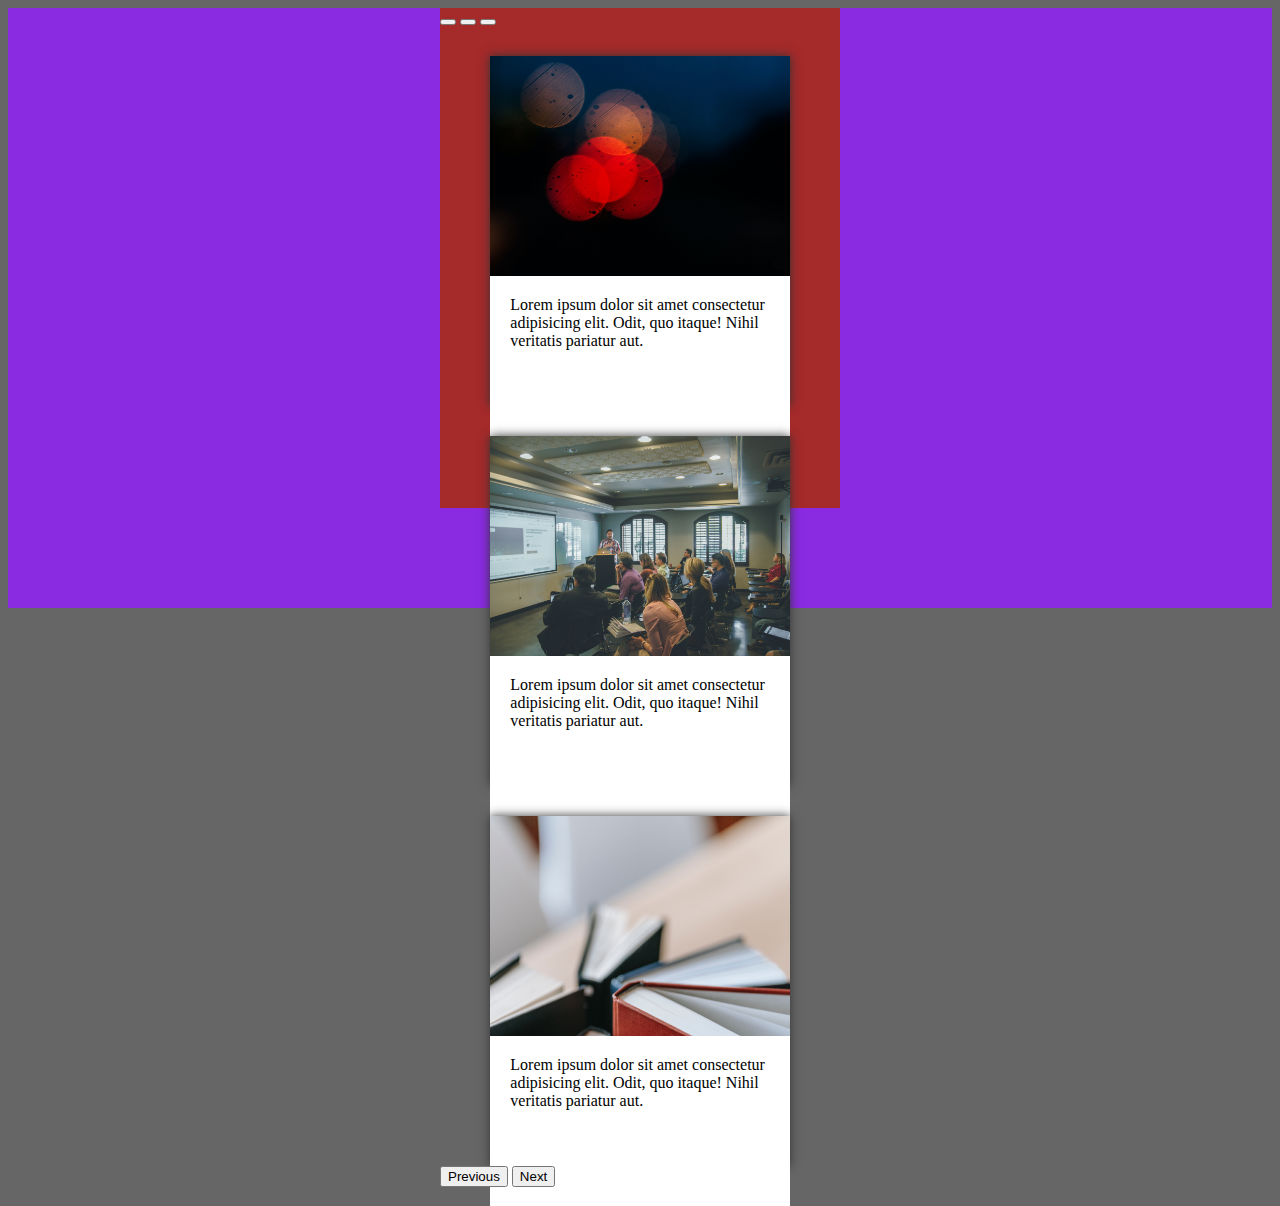
<file: register.html>
<!DOCTYPE html>
<html lang="en">
<head>
    <meta charset="UTF-8">
    <meta http-equiv="X-UA-Compatible" content="IE=edge">
    <meta name="viewport" content="width=device-width, initial-scale=1.0">
    <title>Document</title>
    <link href="https://cdn.jsdelivr.net/npm/bootstrap@5.1.3/dist/css/bootstrap.min.css" rel="stylesheet" integrity="sha384-1BmE4kWBq78iYhFldvKuhfTAU6auU8tT94WrHftjDbrCEXSU1oBoqyl2QvZ6jIW3" crossorigin="anonymous">
    <link rel="stylesheet" href="./CSS/card.css">
</head>
<body>


  



    <div class="fun">
      <div class="carousel-custom">
        <div id="carouselExampleIndicators" class="carousel slide slide-custom" data-bs-ride="carousel" data-bs-pause="false">
            <div class="carousel-indicators">
              <button type="button" data-bs-target="#carouselExampleIndicators" data-bs-slide-to="0" class="active" aria-current="true" aria-label="Slide 1"></button>
              <button type="button" data-bs-target="#carouselExampleIndicators" data-bs-slide-to="1" aria-label="Slide 2"></button>
              <button type="button" data-bs-target="#carouselExampleIndicators" data-bs-slide-to="2" aria-label="Slide 3"></button>
            </div>
            <div class="carousel-inner carousel-inner-custom">
              <div class="carousel-item carousel-item-custom active">
                <div class="carousel-card1">
                  <div class="carousel-card-img-1"></div>
                  <div class="carousel-card-info">
                    Lorem ipsum dolor sit amet consectetur adipisicing elit. Odit, quo itaque! Nihil veritatis pariatur aut.
                  </div>
                </div>
              </div>
              <div class="carousel-item carousel-item-custom">
               <div class="carousel-card2">
                  <div class="carousel-card-img-2"></div>
                  <div class="carousel-card-info">
                    Lorem ipsum dolor sit amet consectetur adipisicing elit. Odit, quo itaque! Nihil veritatis pariatur aut.
                  </div>
                </div>
              </div>
              <div class="carousel-item carousel-item-custom">
               <div class="carousel-card3">
                  <div class="carousel-card-img-3"></div>
                  <div class="carousel-card-info">
                    Lorem ipsum dolor sit amet consectetur adipisicing elit. Odit, quo itaque! Nihil veritatis pariatur aut.
                  </div>
                </div>
              </div>
            </div>
            <button class="carousel-control-prev" type="button" data-bs-target="#carouselExampleIndicators" data-bs-slide="prev">
              <span class="carousel-control-prev-icon" aria-hidden="true"></span>
              <span class="visually-hidden">Previous</span>
            </button>
            <button class="carousel-control-next" type="button" data-bs-target="#carouselExampleIndicators" data-bs-slide="next">
              <span class="carousel-control-next-icon" aria-hidden="true"></span>
              <span class="visually-hidden">Next</span>
            </button>
          </div>
        </div>
    </div>






      <!-- Bootstrap JS -->
    <link href="https://cdn.jsdelivr.net/npm/bootstrap@5.1.3/dist/css/bootstrap.min.css" rel="stylesheet" integrity="sha384-1BmE4kWBq78iYhFldvKuhfTAU6auU8tT94WrHftjDbrCEXSU1oBoqyl2QvZ6jIW3" crossorigin="anonymous">
    <script src="https://cdn.jsdelivr.net/npm/bootstrap@5.1.3/dist/js/bootstrap.bundle.min.js" integrity="sha384-ka7Sk0Gln4gmtz2MlQnikT1wXgYsOg+OMhuP+IlRH9sENBO0LRn5q+8nbTov4+1p" crossorigin="anonymous"></script>
</body>
</html>
</file>
<file: CSS/card.css>
body, html {
    background-color: #666;
}

.slide-custom {
    width: 400px;
    height: 500px;
    margin: auto;
    background-color: brown;
}
.carousel-item-custom{
    margin-left: 7%;
    
}
.carousel-card1, .carousel-card2, .carousel-card3 {
    width: 300px;
    height: 350px;
    margin-left: 6%;
    margin-top: 30px;
    box-shadow: 0 0 10px #333;
}
.carousel-card-img-1 {
    height: 220px;
    background-image: url(../img/bg-dark1.jpg);
    background-repeat: no-repeat;
    background-size: cover;
}
.carousel-card-img-2 {
    height: 220px;
    background-image: url(../img/bg-pic.jpg);
    background-repeat: no-repeat;
    background-size: cover;
}
.carousel-card-img-3 {
    height: 220px;
    background-image: url(../img/bg-last.jpg);
    background-repeat: no-repeat;
    background-size: cover;
}
.carousel-card-info {
    height: 130px;
    background-color: #fff;
    padding: 20px;
}
.fun {
    display: block;
    height: 600px;
    background-color: blueviolet;
}
</file>
